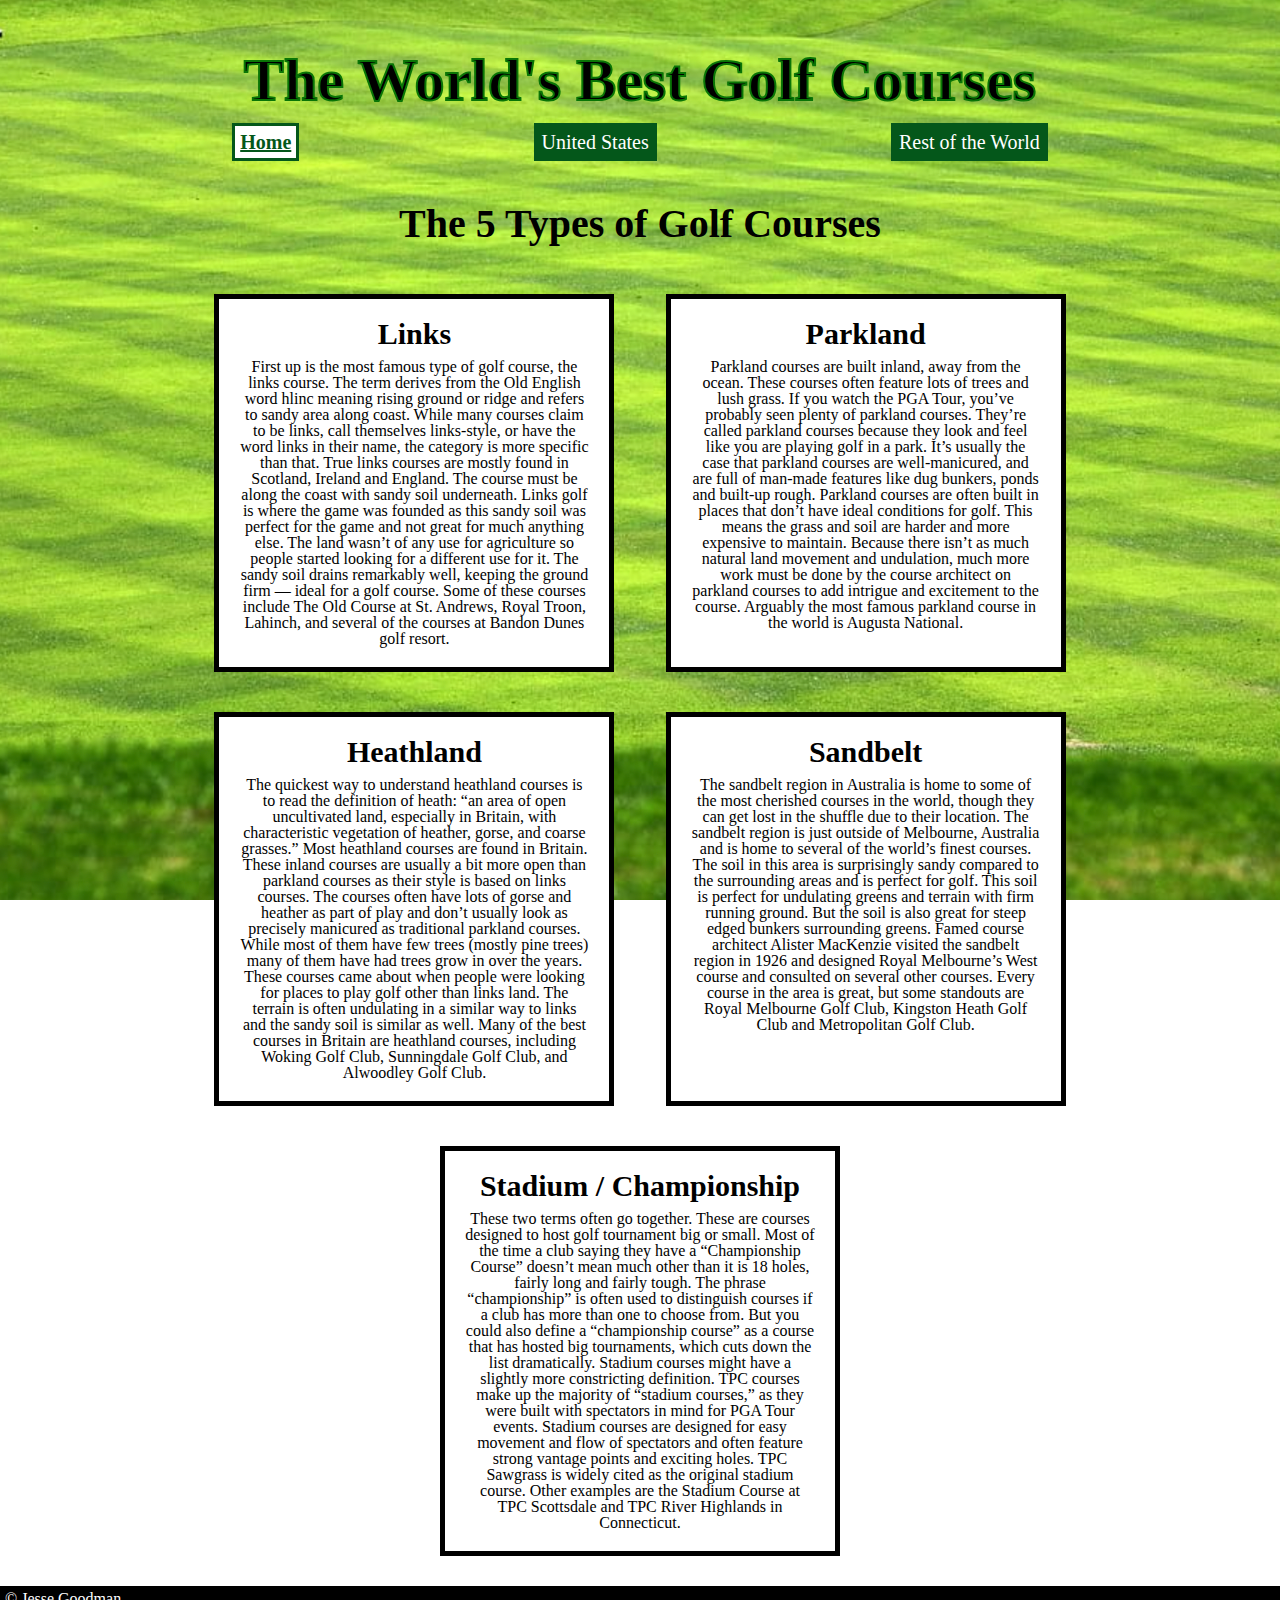
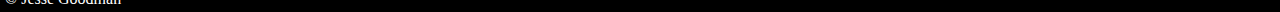
<file: home.html>
<!DOCTYPE html>
<html lang="en">
  <head>
    <meta charset="utf-8">
    <meta name="viewport" content="width=device-width, initial-scale=1.0">
    <link rel="icon" type="image/png" href="images/golf-emoji.jpg" />
    <link rel="stylesheet" type="text/css" href="css/html5reset.css">
    <link rel="stylesheet" type="text/css" href="css/style.css">
    <title>The World's Best Golf Courses</title>
  </head>
  <body>
    <header>
    <div id="skip"><a href="#main">Skip to Main Content</a></div>
    <h1 id="logo">The World's Best Golf Courses</h1>
      <nav>
          <ul class="nav-links">
            <li id="active"><a href="home.html">Home</a></li>
            <li><a href="usa.html">United States</a></li>
            <li><a href="world.html">Rest of the World</a></li>
          </ul>
        </nav>
    </header>
    <main id="main">
        <h2>The 5 Types of Golf Courses</h2>
        <div class="container">
          <div id="links">
            <h3>Links</h3>
            <p>
              First up is the most famous type of golf course, the links course. The term derives from the Old English word hlinc meaning rising ground or ridge and refers to sandy area along coast. While many courses claim to be links, call themselves links-style, or have the word links in their name, the category is more specific than that. True links courses are mostly found in Scotland, Ireland and England. The course must be along the coast with sandy soil underneath. Links golf is where the game was founded as this sandy soil was perfect for the game and not great for much anything else. The land wasn’t of any use for agriculture so people started looking for a different use for it. The sandy soil drains remarkably well, keeping the ground firm — ideal for a golf course. Some of these courses include The Old Course at St. Andrews, Royal Troon, Lahinch, and several of the courses at Bandon Dunes golf resort.
            </p>
          </div>
          <div class="parkland">
            <h3>Parkland</h3>
            <p>
              Parkland courses are built inland, away from the ocean. These courses often feature lots of trees and lush grass. If you watch the PGA Tour, you’ve probably seen plenty of parkland courses. They’re called parkland courses because they look and feel like you are playing golf in a park. It’s usually the case that parkland courses are well-manicured, and are full of man-made features like dug bunkers, ponds and built-up rough. Parkland courses are often built in places that don’t have ideal conditions for golf. This means the grass and soil are harder and more expensive to maintain. Because there isn’t as much natural land movement and undulation, much more work must be done by the course architect on parkland courses to add intrigue and excitement to the course. Arguably the most famous parkland course in the world is Augusta National.
            </p>
          </div>
          <div class="heathland">
            <h3>Heathland</h3>
            <p>
              The quickest way to understand heathland courses is to read the definition of heath: “an area of open uncultivated land, especially in Britain, with characteristic vegetation of heather, gorse, and coarse grasses.” Most heathland courses are found in Britain. These inland courses are usually a bit more open than parkland courses as their style is based on links courses. The courses often have lots of gorse and heather as part of play and don’t usually look as precisely manicured as traditional parkland courses. While most of them have few trees (mostly pine trees) many of them have had trees grow in over the years. These courses came about when people were looking for places to play golf other than links land. The terrain is often undulating in a similar way to links and the sandy soil is similar as well. Many of the best courses in Britain are heathland courses, including Woking Golf Club, Sunningdale Golf Club, and Alwoodley Golf Club.
            </p>
          </div>
          <div class="sandbelt">
            <h3>Sandbelt</h3>
            <p>
              The sandbelt region in Australia is home to some of the most cherished courses in the world, though they can get lost in the shuffle due to their location. The sandbelt region is just outside of Melbourne, Australia and is home to several of the world’s finest courses. The soil in this area is surprisingly sandy compared to the surrounding areas and is perfect for golf.
              This soil is perfect for undulating greens and terrain with firm running ground. But the soil is also great for steep edged bunkers surrounding greens. Famed course architect Alister MacKenzie visited the sandbelt region in 1926 and designed Royal Melbourne’s West course and consulted on several other courses. Every course in the area is great, but some standouts are Royal Melbourne Golf Club, Kingston Heath Golf Club and Metropolitan Golf Club.
            </p>
          </div>
          <div class="stadium">
            <h3>Stadium / Championship</h3>
            <p>
              These two terms often go together. These are courses designed to host golf tournament big or small. Most of the time a club saying they have a “Championship Course” doesn’t mean much other than it is 18 holes, fairly long and fairly tough. The phrase “championship” is often used to distinguish courses if a club has more than one to choose from. But you could also define a “championship course” as a course that has hosted big tournaments, which cuts down the list dramatically.
              Stadium courses might have a slightly more constricting definition. TPC courses make up the majority of “stadium courses,” as they were built with spectators in mind for PGA Tour events. Stadium courses are designed for easy movement and flow of spectators and often feature strong vantage points and exciting holes.
              TPC Sawgrass is widely cited as the original stadium course. Other examples are the Stadium Course at TPC Scottsdale and TPC River Highlands in Connecticut.
            </p>
          </div>
        </div>
    </main>
    <footer>
      <p> &copy; Jesse Goodman</p>
    </footer>
  </body>
</html>
</file>
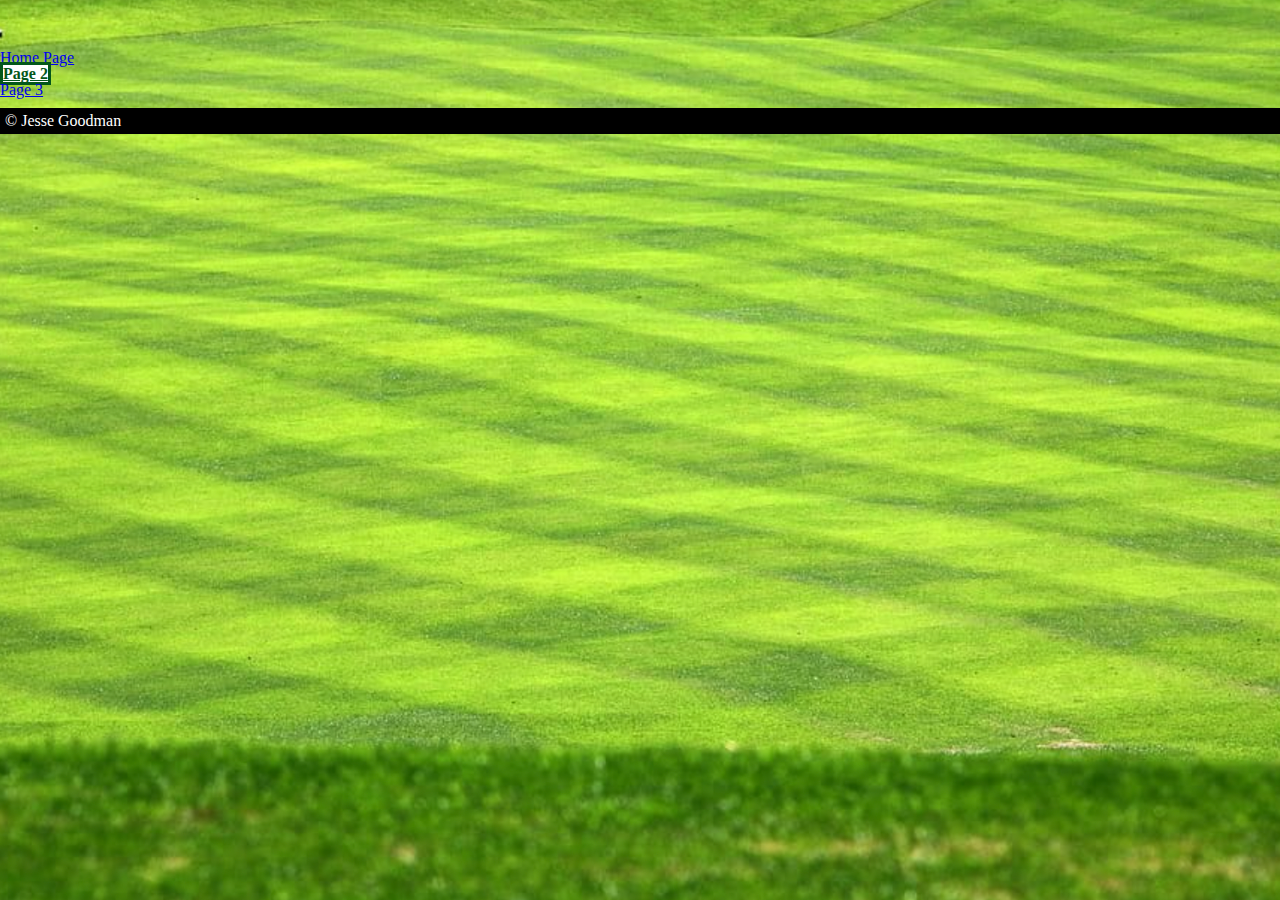
<file: page2.html>
<!DOCTYPE html>
<html lang="en">
  <head>
    <meta charset="utf-8">
    <meta name="viewport" content="width=device-width, initial-scale=1.0">
    <!-- <link rel="icon" type="image/png" href="images/swap_arrows.jpg" /> -->
    <link rel="stylesheet" type="text/css" href="css/html5reset.css">
    <link rel="stylesheet" type="text/css" href="css/style.css">
    <title>Jesse Goodman</title>
  </head>
  <body>
    <div id="skip"><a href="#main2">Skip to Main Content</a></div>
    <h1 id="logo"></h1>
    <header>
      <nav>
          <ul>
            <li><a href="home.html">Home Page</a></li>
            <li id="active"><a href="page2.html">Page 2</a></li>
            <li><a href="page3.html">Page 3</a></li>
          </ul>
        </nav>
    </header>
    <main id="main2">
  </main>
    <footer>
      <p> &copy; Jesse Goodman</p>
    </footer>
  </body>
</html>
</file>
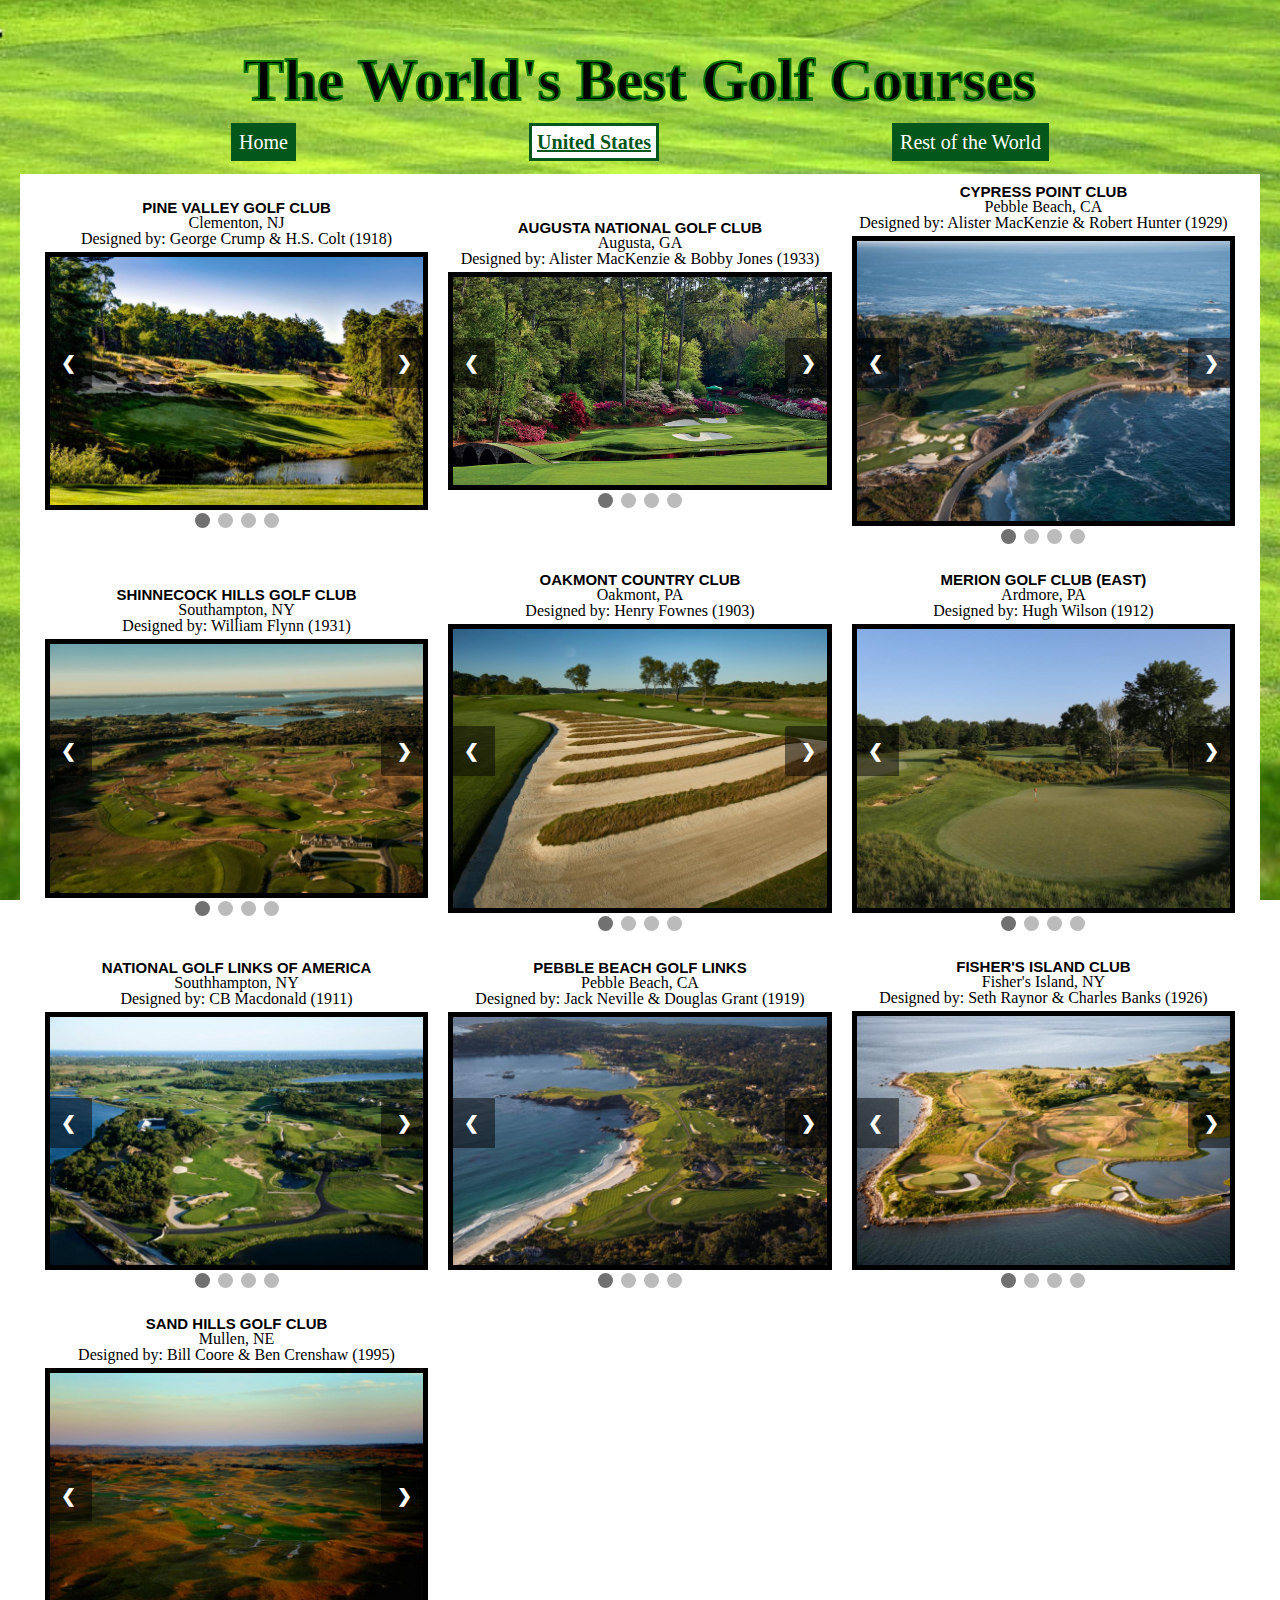
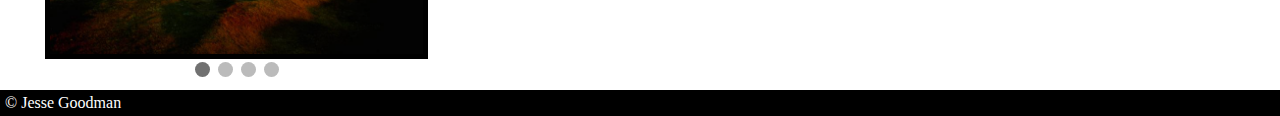
<file: usa.html>
<!DOCTYPE html>
<html lang="en">
  <head>
    <meta charset="utf-8">
    <meta name="viewport" content="width=device-width, initial-scale=1.0">
    <link rel="icon" type="image/png" href="images/golf-emoji.jpg" />
    <link rel="stylesheet" type="text/css" href="css/html5reset.css">
    <link rel="stylesheet" type="text/css" href="css/style.css">
    <title>The World's Best Golf Courses</title>
  </head>
  <body>
    <header>
    <div id="skip"><a href="#main2">Skip to Main Content</a></div>
    <h1 id="logo">The World's Best Golf Courses</h1>
      <nav>
          <ul class="nav-links">
            <li><a href="home.html">Home</a></li>
            <li id="active"><a href="usa.html">United States</a></li>
            <li><a href="world.html">Rest of the World</a></li>
          </ul>
        </nav>
    </header>
    <main id="main2">
      <div class="card USA" id="PineValley">
        <h2>PINE VALLEY GOLF CLUB</h2>
        <p>Clementon, NJ</p>
        <p>Designed by: George Crump & H.S. Colt (1918)</p>
        <div class="slides 1">
          <img src = "images/USA/Pine_Valley/pine-valley_cover.png" alt = "Pine Valley"/>
        </div>
        <div class="slides 1">
          <img src = "images/USA/Pine_Valley/pine-valley_2.jpg" alt = "Pine Valley #2"/>
        </div>
        <div class="slides 1">
          <img src = "images/USA/Pine_Valley/pine-valley_3.jpg" alt = "Pine Valley #3"/>
        </div>
        <div class="slides 1">
          <img src = "images/USA/Pine_Valley/pine-valley_4.jpg" alt = "Pine Valley #4"/>
        </div>
        <!-- Next and previous buttons -->
        <a tabindex="0" class="prev" onclick="plusSlides(-1, 0)" onkeypress="plusSlides(-1, 0)">&#10094;</a>
        <a tabindex="0" class="next" onclick="plusSlides(1, 0)" onkeypress="plusSlides(1, 0)">&#10095;</a>
        <!-- The dots/circles -->
        <div>
          <span class="dot 1" onclick="currentSlide(1, 0)"></span>
          <span class="dot 1" onclick="currentSlide(2, 0)"></span>
          <span class="dot 1" onclick="currentSlide(3, 0)"></span>
          <span class="dot 1" onclick="currentSlide(4, 0)"></span>
        </div>
      </div>

      <div class="card USA" id="Augusta">
        <h2>AUGUSTA NATIONAL GOLF CLUB</h2>
        <p>Augusta, GA</p>
        <p>Designed by: Alister MacKenzie & Bobby Jones (1933)</p>
        <div class="slides 2">
          <img src = "images/USA/Augusta/augusta_cover.jpg" alt = "August National"/>
        </div>
        <div class="slides 2">
          <img src = "images/USA/Augusta/augusta2.jpg" alt = "August National #2"/>
        </div>
        <div class="slides 2">
          <img src = "images/USA/Augusta/augusta3.jpg" alt = "August National #3"/>
        </div>
        <div class="slides 2">
          <img src = "images/USA/Augusta/augusta4.jpg" alt = "August National #4"/>
        </div>
        <!-- Next and previous buttons -->
        <a tabindex="0" class="prev" onclick="plusSlides(-1, 1)" onkeypress="plusSlides(-1, 1)">&#10094;</a>
        <a tabindex="0" class="next" onclick="plusSlides(1, 1)" onkeypress="plusSlides(1, 1)">&#10095;</a>
        <!-- The dots/circles -->
        <div>
          <span class="dot 2" onclick="currentSlide(1, 1)"></span>
          <span class="dot 2" onclick="currentSlide(2, 1)"></span>
          <span class="dot 2" onclick="currentSlide(3, 1)"></span>
          <span class="dot 2" onclick="currentSlide(4, 1)"></span>
        </div>
      </div>

      <div class="card USA" id="Cypress">
        <h2>CYPRESS POINT CLUB</h2>
        <p>Pebble Beach, CA</p>
        <p>Designed by: Alister MacKenzie & Robert Hunter (1929)</p>
        <div class="slides 3">
          <img src = "images/USA/Cypress/cypress_cover.png" alt = "Cypress Point"/>
        </div>
        <div class="slides 3">
          <img src = "images/USA/Cypress/cypress2.jpg" alt = "Cypress Point #2"/>
        </div>
        <div class="slides 3">
          <img src = "images/USA/Cypress/cypress3.jpg" alt = "Cypress Point #3"/>
        </div>
        <div class="slides 3">
          <img src = "images/USA/Cypress/cypress4.jpg" alt = "Cypress Point #4"/>
        </div>
        <!-- Next and previous buttons -->
        <a tabindex="0" class="prev" onclick="plusSlides(-1, 2)" onkeypress="plusSlides(-1, 2)">&#10094;</a>
        <a tabindex="0" class="next" onclick="plusSlides(1, 2)" onkeypress="plusSlides(1, 2)">&#10095;</a>
        <!-- The dots/circles -->
        <div>
          <span class="dot 3" onclick="currentSlide(1, 2)"></span>
          <span class="dot 3" onclick="currentSlide(2, 2)"></span>
          <span class="dot 3" onclick="currentSlide(3, 2)"></span>
          <span class="dot 3" onclick="currentSlide(4, 2)"></span>
        </div>
      </div>

      <div class="card USA" id="Shinnecock">
        <h2>SHINNECOCK HILLS GOLF CLUB</h2>
        <p>Southampton, NY</p>
        <p>Designed by: William Flynn (1931)</p>
        <div class="slides 4">
          <img src = "images/USA/Shinnecock/shinnecock_cover.png" alt = "Shinnecock Hills"/>
        </div>
        <div class="slides 4">
          <img src = "images/USA/Shinnecock/shinnecock2.jpg" alt = "Shinnecock Hills #2"/>
        </div>
        <div class="slides 4">
          <img src = "images/USA/Shinnecock/shinnecock3.jpg" alt = "Shinnecock Hills #3"/>
        </div>
        <div class="slides 4">
          <img src = "images/USA/Shinnecock/shinnecock4.jpg" alt = "Shinnecock Hills #4"/>
        </div>
        <!-- Next and previous buttons -->
        <a tabindex="0" class="prev" onclick="plusSlides(-1, 3)" onkeypress="plusSlides(-1, 3)">&#10094;</a>
        <a tabindex="0" class="next" onclick="plusSlides(1, 3)" onkeypress="plusSlides(1, 3)">&#10095;</a>
        <!-- The dots/circles -->
        <div>
          <span class="dot 4" onclick="currentSlide(1, 3)"></span>
          <span class="dot 4" onclick="currentSlide(2, 3)"></span>
          <span class="dot 4" onclick="currentSlide(3, 3)"></span>
          <span class="dot 4" onclick="currentSlide(4, 3)"></span>
        </div>
      </div>

      <div class="card USA" id="Oakmont">
        <h2>OAKMONT COUNTRY CLUB</h2>
        <p>Oakmont, PA</p>
        <p>Designed by: Henry Fownes (1903)</p>
        <div class="slides 5">
          <img src = "images/USA/Oakmont/oakmont_cover.png" alt = "Oakmont"/>
        </div>
        <div class="slides 5">
          <img src = "images/USA/Oakmont/oakmont2.jpg" alt = "Oakmont #2"/>
        </div>
        <div class="slides 5">
          <img src = "images/USA/Oakmont/oakmont3.jpg" alt = "Oakmont #3"/>
        </div>
        <div class="slides 5">
          <img src = "images/USA/Oakmont/oakmont4.jpg" alt = "Oakmont #4"/>
        </div>
        <!-- Next and previous buttons -->
        <a tabindex="0" class="prev" onclick="plusSlides(-1, 4)" onkeypress="plusSlides(-1, 4)">&#10094;</a>
        <a tabindex="0" class="next" onclick="plusSlides(1, 4)" onkeypress="plusSlides(1, 4)">&#10095;</a>
        <!-- The dots/circles -->
        <div>
          <span class="dot 5" onclick="currentSlide(1, 4)"></span>
          <span class="dot 5" onclick="currentSlide(2, 4)"></span>
          <span class="dot 5" onclick="currentSlide(3, 4)"></span>
          <span class="dot 5" onclick="currentSlide(4, 4)"></span>
        </div>
      </div>

      <div class="card USA" id="Merion">
        <h2>MERION GOLF CLUB (EAST)</h2>
        <p>Ardmore, PA</p>
        <p>Designed by: Hugh Wilson (1912)</p>
        <div class="slides 6">
          <img src = "images/USA/Merion/merion_cover.png" alt = "Merion (East)"/>
        </div>
        <div class="slides 6">
          <img src = "images/USA/Merion/merion2.jpg" alt = "Merion (East) #2"/>
        </div>
        <div class="slides 6">
          <img src = "images/USA/Merion/merion3.jpg" alt = "Merion (East) #3"/>
        </div>
        <div class="slides 6">
          <img src = "images/USA/Merion/merion4.jpg" alt = "Merion (East) #4"/>
        </div>
        <!-- Next and previous buttons -->
        <a tabindex="0" class="prev" onclick="plusSlides(-1, 5)" onkeypress="plusSlides(-1, 5)">&#10094;</a>
        <a tabindex="0" class="next" onclick="plusSlides(1, 5)" onkeypress="plusSlides(1, 5)">&#10095;</a>
        <!-- The dots/circles -->
        <div>
          <span class="dot 6" onclick="currentSlide(1, 5)"></span>
          <span class="dot 6" onclick="currentSlide(2, 5)"></span>
          <span class="dot 6" onclick="currentSlide(3, 5)"></span>
          <span class="dot 6" onclick="currentSlide(4, 5)"></span>
        </div>
      </div>

      <div class="card USA" id="National">
        <h2>NATIONAL GOLF LINKS OF AMERICA</h2>
        <p>Southhampton, NY</p>
        <p>Designed by: CB Macdonald (1911)</p>
        <div class="slides 7">
          <img src = "images/USA/National/national_cover.png" alt = "National"/>
        </div>
        <div class="slides 7">
          <img src = "images/USA/National/national2.jpg" alt = "National #2"/>
        </div>
        <div class="slides 7">
          <img src = "images/USA/National/national3.jpg" alt = "National #3"/>
        </div>
        <div class="slides 7">
          <img src = "images/USA/National/national4.jpg" alt = "National #4"/>
        </div>
        <!-- Next and previous buttons -->
        <a tabindex="0" class="prev" onclick="plusSlides(-1, 6)" onkeypress="plusSlides(-1, 6)">&#10094;</a>
        <a tabindex="0" class="next" onclick="plusSlides(1, 6)" onkeypress="plusSlides(1, 6)">&#10095;</a>
        <!-- The dots/circles -->
        <div>
          <span class="dot 7" onclick="currentSlide(1, 6)"></span>
          <span class="dot 7" onclick="currentSlide(2, 6)"></span>
          <span class="dot 7" onclick="currentSlide(3, 6)"></span>
          <span class="dot 7" onclick="currentSlide(4, 6)"></span>
        </div>
      </div>

      <div class="card USA" id="PebbleBeach">
        <h2>PEBBLE BEACH GOLF LINKS</h2>
        <p>Pebble Beach, CA</p>
        <p>Designed by: Jack Neville & Douglas Grant (1919)</p>
        <div class="slides 8">
          <img src = "images/USA/Pebble_Beach/pebble-beach_cover.png" alt = "Pebble Beach"/>
        </div>
        <div class="slides 8">
          <img src = "images/USA/Pebble_Beach/pebble-beach2.jpg" alt = "Pebble Beach #2"/>
        </div>
        <div class="slides 8">
          <img src = "images/USA/Pebble_Beach/pebble-beach3.jpg" alt = "Pebble Beach #3"/>
        </div>
        <div class="slides 8">
          <img src = "images/USA/Pebble_Beach/pebble-beach4.jpg" alt = "Pebble Beach #4"/>
        </div>
        <!-- Next and previous buttons -->
        <a tabindex="0" class="prev" onclick="plusSlides(-1, 7)" onkeypress="plusSlides(-1, 7)">&#10094;</a>
        <a tabindex="0" class="next" onclick="plusSlides(1, 7)" onkeypress="plusSlides(1, 7)">&#10095;</a>
        <!-- The dots/circles -->
        <div>
          <span class="dot 8" onclick="currentSlide(1, 7)"></span>
          <span class="dot 8" onclick="currentSlide(2, 7)"></span>
          <span class="dot 8" onclick="currentSlide(3, 7)"></span>
          <span class="dot 8" onclick="currentSlide(4, 7)"></span>
        </div>
      </div>

      <div class="card USA" id="Fishers">
        <h2>FISHER'S ISLAND CLUB</h2>
        <p>Fisher's Island, NY</p>
        <p>Designed by: Seth Raynor & Charles Banks (1926)</p>
        <div class="slides 9">
          <img src = "images/USA/Fisher's_Island/fisher's-island_cover.png" alt = "Fisher's Island"/>
        </div>
        <div class="slides 9">
          <img src = "images/USA/Fisher's_Island/fisher's-island2.jpg" alt = "Fisher's Island #2"/>
        </div>
        <div class="slides 9">
          <img src = "images/USA/Fisher's_Island/fisher's-island3.jpg" alt = "Fisher's Island #3"/>
        </div>
        <div class="slides 9">
          <img src = "images/USA/Fisher's_Island/fisher's-island4.jpg" alt = "Fisher's Island #4"/>
        </div>
        <!-- Next and previous buttons -->
        <a tabindex="0" class="prev" onclick="plusSlides(-1, 8)" onkeypress="plusSlides(-1, 8)">&#10094;</a>
        <a tabindex="0" class="next" onclick="plusSlides(1, 8)" onkeypress="plusSlides(1, 8)">&#10095;</a>
        <!-- The dots/circles -->
        <div>
          <span class="dot 9" onclick="currentSlide(1, 8)"></span>
          <span class="dot 9" onclick="currentSlide(2, 8)"></span>
          <span class="dot 9" onclick="currentSlide(3, 8)"></span>
          <span class="dot 9" onclick="currentSlide(4, 8)"></span>
        </div>
      </div>

      <div class="card USA" id="SandHills">
        <h2>SAND HILLS GOLF CLUB</h2>
        <p>Mullen, NE</p>
        <p>Designed by: Bill Coore & Ben Crenshaw (1995)</p>
        <div class="slides 10">
          <img src = "images/USA/Sand_Hills/sand-hills_cover.png" alt = "Sand Hills"/>
        </div>
        <div class="slides 10">
          <img src = "images/USA/Sand_Hills/sand-hills2.jpg" alt = "Sand Hills #2"/>
        </div>
        <div class="slides 10">
          <img src = "images/USA/Sand_Hills/sand-hills3.jpg" alt = "Sand Hills #3"/>
        </div>
        <div class="slides 10">
          <img src = "images/USA/Sand_Hills/sand-hills4.jpg" alt = "Sand Hills #4"/>
        </div>
        <!-- Next and previous buttons -->
        <a tabindex="0" class="prev" onclick="plusSlides(-1, 9)" onkeypress="plusSlides(-1, 9)">&#10094;</a>
        <a tabindex="0" class="next" onclick="plusSlides(1, 9)" onkeypress="plusSlides(1, 9)">&#10095;</a>
        <!-- The dots/circles -->
        <div>
          <span class="dot 10" onclick="currentSlide(1, 9)"></span>
          <span class="dot 10" onclick="currentSlide(2, 9)"></span>
          <span class="dot 10" onclick="currentSlide(3, 9)"></span>
          <span class="dot 10" onclick="currentSlide(4, 9)"></span>
        </div>
      </div>

      <script src="js/USA_slideshow.js"></script>
    </main>
    <footer>
      <p> &copy; Jesse Goodman</p>
    </footer>
  </body>
</html>
</file>
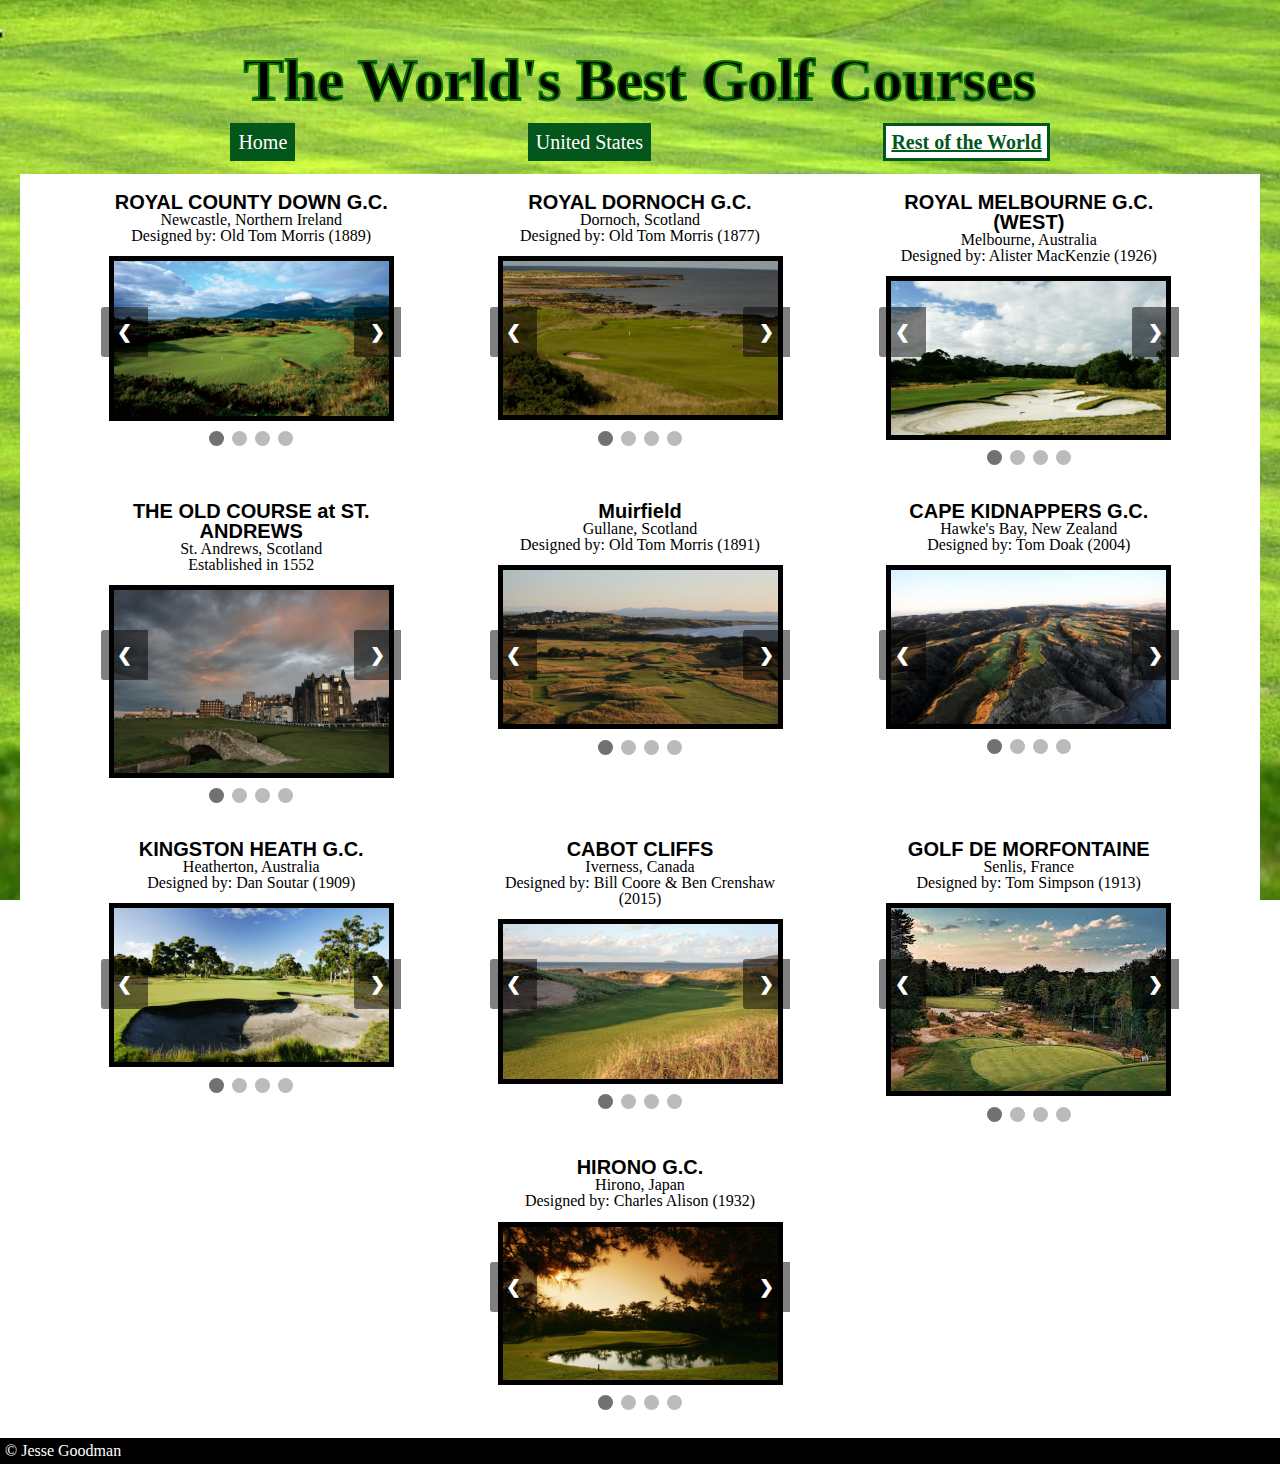
<file: world.html>
<!DOCTYPE html>
<html lang="en">
  <head>
    <meta charset="utf-8">
    <meta name="viewport" content="width=device-width, initial-scale=1.0">
    <link rel="icon" type="image/png" href="images/golf-emoji.jpg" />
    <link rel="stylesheet" type="text/css" href="css/html5reset.css">
    <link rel="stylesheet" type="text/css" href="css/style.css">
    <title>The World's Best Golf Courses</title>
  </head>
  <body>
    <header>
    <div id="skip"><a href="#main3">Skip to Main Content</a></div>
    <h1 id="logo">The World's Best Golf Courses</h1>
      <nav>
          <ul class="nav-links">
            <li><a href="home.html">Home</a></li>
            <li><a href="usa.html">United States</a></li>
            <li id="active"><a href="world.html">Rest of the World</a></li>
          </ul>
        </nav>
    </header>
    <main id = "main3">
      <div class="card World" id="RoyalCountyDown">
        <h2>ROYAL COUNTY DOWN G.C.</h2>
        <p>Newcastle, Northern Ireland</p>
        <p>Designed by: Old Tom Morris (1889)</p>
        <div class="slidesW 1">
          <img src = "images/World/RoyalCountyDown/royal-county-down1.png" alt = "Royal County Down"/>
        </div>
        <div class="slidesW 1">
          <img src = "images/World/RoyalCountyDown/royal-county-down2.jpg" alt = "Royal County Down #2"/>
        </div>
        <div class="slidesW 1">
          <img src = "images/World/RoyalCountyDown/royal-county-down3.jpg" alt = "Royal County Down #3"/>
        </div>
        <div class="slidesW 1">
          <img src = "images/World/RoyalCountyDown/royal-county-down4.jpg" alt = "Royal County Down #4"/>
        </div>
        <!-- Next and previous buttons -->
        <a tabindex="0" class="prev" onclick="plusSlides(-1, 0)" onkeypress="plusSlides(-1, 0)">&#10094;</a>
        <a tabindex="0" class="next" onclick="plusSlides(1, 0)" onkeypress="plusSlides(1, 0)">&#10095;</a>
        <!-- The dots/circles -->
        <div>
          <span class="dot 1W" onclick="currentSlide(1, 0)"></span>
          <span class="dot 1W" onclick="currentSlide(2, 0)"></span>
          <span class="dot 1W" onclick="currentSlide(3, 0)"></span>
          <span class="dot 1W" onclick="currentSlide(4, 0)"></span>
        </div>
      </div>

      <div class="card World" id="RoyalDornoch">
        <h2>ROYAL DORNOCH G.C.</h2>
        <p>Dornoch, Scotland</p>
        <p>Designed by: Old Tom Morris (1877)</p>
        <div class="slidesW 2">
          <img src = "images/World/RoyalDornoch/royal-dornoch1.png" alt = "Royal Dornoch"/>
        </div>
        <div class="slidesW 2">
          <img src = "images/World/RoyalDornoch/royal-dornoch2.jpg" alt = "Royal Dornoch #2"/>
        </div>
        <div class="slidesW 2">
          <img src = "images/World/RoyalDornoch/royal-dornoch3.jpg" alt = "Royal Dornoch #3"/>
        </div>
        <div class="slidesW 2">
          <img src = "images/World/RoyalDornoch/royal-dornoch4.jpg" alt = "Royal Dornoch #4"/>
        </div>
        <!-- Next and previous buttons -->
        <a tabindex="0" class="prev" onclick="plusSlides(-1, 1)" onkeypress="plusSlides(-1, 1)">&#10094;</a>
        <a tabindex="0" class="next" onclick="plusSlides(1, 1)" onkeypress="plusSlides(1, 1)">&#10095;</a>
        <!-- The dots/circles -->
        <div>
          <span class="dot 2W" onclick="currentSlide(1, 1)"></span>
          <span class="dot 2W" onclick="currentSlide(2, 1)"></span>
          <span class="dot 2W" onclick="currentSlide(3, 1)"></span>
          <span class="dot 2W" onclick="currentSlide(4, 1)"></span>
        </div>
      </div>

      <div class="card World" id="RoyalMelbourne">
        <h2>ROYAL MELBOURNE G.C. (WEST)</h2>
        <p>Melbourne, Australia</p>
        <p>Designed by: Alister MacKenzie (1926)</p>
        <div class="slidesW 3">
          <img src = "images/World/RoyalMelbourne/royal-melbourne1.png" alt = "Royal Melbourne"/>
        </div>
        <div class="slidesW 3">
          <img src = "images/World/RoyalMelbourne/royal-melbourne2.jpg" alt = "Royal Melbourne #2"/>
        </div>
        <div class="slidesW 3">
          <img src = "images/World/RoyalMelbourne/royal-melbourne3.jpg" alt = "Royal Melbourne #3"/>
        </div>
        <div class="slidesW 3">
          <img src = "images/World/RoyalMelbourne/royal-melbourne4.jpg" alt = "Royal Melbourne #4"/>
        </div>
        <!-- Next and previous buttons -->
        <a tabindex="0" class="prev" onclick="plusSlides(-1, 2)" onkeypress="plusSlides(-1, 2)">&#10094;</a>
        <a tabindex="0" class="next" onclick="plusSlides(1, 2)" onkeypress="plusSlides(1, 2)">&#10095;</a>
        <!-- The dots/circles -->
        <div>
          <span class="dot 3W" onclick="currentSlide(1, 2)"></span>
          <span class="dot 3W" onclick="currentSlide(2, 2)"></span>
          <span class="dot 3W" onclick="currentSlide(3, 2)"></span>
          <span class="dot 3W" onclick="currentSlide(4, 2)"></span>
        </div>
      </div>

      <div class="card World" id="OldCourse">
        <h2>THE OLD COURSE at ST. ANDREWS</h2>
        <p>St. Andrews, Scotland</p>
        <p>Established in 1552</p>
        <div class="slidesW 4">
          <img src = "images/World/OldCourse/old-course1.png" alt = "St. Andrews Old Course"/>
        </div>
        <div class="slidesW 4">
          <img src = "images/World/OldCourse/old-course2.jpg" alt = "St. Andrews Old Course #2"/>
        </div>
        <div class="slidesW 4">
          <img src = "images/World/OldCourse/old-course3.jpg" alt = "St. Andrews Old Course #3"/>
        </div>
        <div class="slidesW 4">
          <img src = "images/World/OldCourse/old-course4.jpg" alt = "St. Andrews Old Course #4"/>
        </div>
        <!-- Next and previous buttons -->
        <a tabindex="0" class="prev" onclick="plusSlides(-1, 3)" onkeypress="plusSlides(-1, 3)">&#10094;</a>
        <a tabindex="0" class="next" onclick="plusSlides(1, 3)" onkeypress="plusSlides(1, 3)">&#10095;</a>
        <!-- The dots/circles -->
        <div>
          <span class="dot 4W" onclick="currentSlide(1, 3)"></span>
          <span class="dot 4W" onclick="currentSlide(2, 3)"></span>
          <span class="dot 4W" onclick="currentSlide(3, 3)"></span>
          <span class="dot 4W" onclick="currentSlide(4, 3)"></span>
        </div>
      </div>

      <div class="card World" id="Muirfield">
        <h2>Muirfield</h2>
        <p>Gullane, Scotland</p>
        <p>Designed by: Old Tom Morris (1891)</p>
        <div class="slidesW 5">
          <img src = "images/World/Muirfield/muirfield1.png" alt = "Muirfield"/>
        </div>
        <div class="slidesW 5">
          <img src = "images/World/Muirfield/muirfield2.jpg" alt = "Muirfield #2"/>
        </div>
        <div class="slidesW 5">
          <img src = "images/World/Muirfield/muirfield3.jpg" alt = "Muirfield #3"/>
        </div>
        <div class="slidesW 5">
          <img src = "images/World/Muirfield/muirfield4.jpg" alt = "Muirfield #4"/>
        </div>
        <!-- Next and previous buttons -->
        <a tabindex="0" class="prev" onclick="plusSlides(-1, 4)" onkeypress="plusSlides(-1, 4)">&#10094;</a>
        <a tabindex="0" class="next" onclick="plusSlides(1, 4)" onkeypress="plusSlides(1, 4)">&#10095;</a>
        <!-- The dots/circles -->
        <div>
          <span class="dot 5W" onclick="currentSlide(1, 4)"></span>
          <span class="dot 5W" onclick="currentSlide(2, 4)"></span>
          <span class="dot 5W" onclick="currentSlide(3, 4)"></span>
          <span class="dot 5W" onclick="currentSlide(4, 4)"></span>
        </div>
      </div>

      <div class="card World" id="CapeKidnappers">
        <h2>CAPE KIDNAPPERS G.C.</h2>
        <p>Hawke's Bay, New Zealand</p>
        <p>Designed by: Tom Doak (2004)</p>
        <div class="slidesW 6">
          <img src = "images/World/CapeKidnappers/cape-kidnappers1.png" alt = "Cape Kidnappers"/>
        </div>
        <div class="slidesW 6">
          <img src = "images/World/CapeKidnappers/cape-kidnappers2.jpg" alt = "Cape Kidnappers #2"/>
        </div>
        <div class="slidesW 6">
          <img src = "images/World/CapeKidnappers/cape-kidanppers3.jpg" alt = "Cape Kidnappers #3"/>
        </div>
        <div class="slidesW 6">
          <img src = "images/World/CapeKidnappers/cape-kidnappers4.jpg" alt = "Cape Kidnappers #4"/>
        </div>
        <!-- Next and previous buttons -->
        <a tabindex="0" class="prev" onclick="plusSlides(-1, 5)" onkeypress="plusSlides(-1, 5)">&#10094;</a>
        <a tabindex="0" class="next" onclick="plusSlides(1, 5)" onkeypress="plusSlides(1, 5)">&#10095;</a>
        <!-- The dots/circles -->
        <div>
          <span class="dot 6W" onclick="currentSlide(1, 5)"></span>
          <span class="dot 6W" onclick="currentSlide(2, 5)"></span>
          <span class="dot 6W" onclick="currentSlide(3, 5)"></span>
          <span class="dot 6W" onclick="currentSlide(4, 5)"></span>
        </div>
      </div>

      <div class="card World" id="KingstonHeath">
        <h2>KINGSTON HEATH G.C.</h2>
        <p>Heatherton, Australia</p>
        <p>Designed by: Dan Soutar (1909)</p>
        <div class="slidesW 7">
          <img src = "images/World/KingstonHeath/kingston-heath1.png" alt = "Kingston Heath"/>
        </div>
        <div class="slidesW 7">
          <img src = "images/World/KingstonHeath/kingston-heath2.jpg" alt = "Kingston Heath #2"/>
        </div>
        <div class="slidesW 7">
          <img src = "images/World/KingstonHeath/kingston-heath3.jpg" alt = "Kingston Heath #3"/>
        </div>
        <div class="slidesW 7">
          <img src = "images/World/KingstonHeath/kingston-heath4.jpg" alt = "Kingston Heath #4"/>
        </div>
        <!-- Next and previous buttons -->
        <a tabindex="0" class="prev" onclick="plusSlides(-1, 6)" onkeypress="plusSlides(-1, 6)">&#10094;</a>
        <a tabindex="0" class="next" onclick="plusSlides(1, 6)" onkeypress="plusSlides(1, 6)">&#10095;</a>
        <!-- The dots/circles -->
        <div>
          <span class="dot 7W" onclick="currentSlide(1, 6)"></span>
          <span class="dot 7W" onclick="currentSlide(2, 6)"></span>
          <span class="dot 7W" onclick="currentSlide(3, 6)"></span>
          <span class="dot 7W" onclick="currentSlide(4, 6)"></span>
        </div>
      </div>

      <div class="card World" id="CabotCliffs">
        <h2>CABOT CLIFFS</h2>
        <p>Iverness, Canada</p>
        <p>Designed by: Bill Coore & Ben Crenshaw (2015)</p>
        <div class="slidesW 8">
          <img src = "images/World/CabotCliffs/cabot-cliffs1.png" alt = "Cabot Cliffs"/>
        </div>
        <div class="slidesW 8">
          <img src = "images/World/CabotCliffs/cabot-cliffs2.jpg" alt = "Cabot Cliffs #2"/>
        </div>
        <div class="slidesW 8">
          <img src = "images/World/CabotCliffs/cabot-cliffs3.jpg" alt = "Cabot Cliffs #3"/>
        </div>
        <div class="slidesW 8">
          <img src = "images/World/CabotCliffs/cabot-cliffs4.jpg" alt = "Cabot Cliffs #4"/>
        </div>
        <!-- Next and previous buttons -->
        <a tabindex="0" class="prev" onclick="plusSlides(-1, 7)" onkeypress="plusSlides(-1, 7)">&#10094;</a>
        <a tabindex="0" class="next" onclick="plusSlides(1, 7)" onkeypress="plusSlides(1, 7)">&#10095;</a>
        <!-- The dots/circles -->
        <div>
          <span class="dot 8W" onclick="currentSlide(1, 7)"></span>
          <span class="dot 8W" onclick="currentSlide(2, 7)"></span>
          <span class="dot 8W" onclick="currentSlide(3, 7)"></span>
          <span class="dot 8W" onclick="currentSlide(4, 7)"></span>
        </div>
      </div>

      <div class="card World" id="Morfontaine">
        <h2>GOLF DE MORFONTAINE</h2>
        <p>Senlis, France</p>
        <p>Designed by: Tom Simpson (1913)</p>
        <div class="slidesW 9">
          <img src = "images/World/Morfontaine/morfontaine1.jpg" alt = "Golf de Morfontaine"/>
        </div>
        <div class="slidesW 9">
          <img src = "images/World/Morfontaine/morfontaine2.jpg" alt = "Golf de Morfontaine #2"/>
        </div>
        <div class="slidesW 9">
          <img src = "images/World/Morfontaine/morfontaine3.jpg" alt = "Golf de Morfontaine #3"/>
        </div>
        <div class="slidesW 9">
          <img src = "images/World/Morfontaine/morfontaine4.jpg" alt = "Golf de Morfontaine #4"/>
        </div>
        <!-- Next and previous buttons -->
        <a tabindex="0" class="prev" onclick="plusSlides(-1, 8)" onkeypress="plusSlides(-1, 8)">&#10094;</a>
        <a tabindex="0" class="next" onclick="plusSlides(1, 8)" onkeypress="plusSlides(1, 8)">&#10095;</a>
        <!-- The dots/circles -->
        <div>
          <span class="dot 9W" onclick="currentSlide(1, 8)"></span>
          <span class="dot 9W" onclick="currentSlide(2, 8)"></span>
          <span class="dot 9W" onclick="currentSlide(3, 8)"></span>
          <span class="dot 9W" onclick="currentSlide(4, 8)"></span>
        </div>
      </div>

      <div class="card World" id="Hirono">
        <h2>HIRONO G.C.</h2>
        <p>Hirono, Japan</p>
        <p>Designed by: Charles Alison (1932)</p>
        <div class="slidesW 10">
          <img src = "images/World/Hirono/hirono1.png" alt = "Hirono Golf Club"/>
        </div>
        <div class="slidesW 10">
          <img src = "images/World/Hirono/hirono2.jpg" alt = "Hirono Golf Club #2"/>
        </div>
        <div class="slidesW 10">
          <img src = "images/World/Hirono/hirono3.jpg" alt = "Hirono Golf Club #3"/>
        </div>
        <div class="slidesW 10">
          <img src = "images/World/Hirono/hirono4.jpg" alt = "Hirono Golf Club #4"/>
        </div>
        <!-- Next and previous buttons -->
        <a tabindex="0" class="prev" onclick="plusSlides(-1, 9)" onkeypress="plusSlides(-1, 9)">&#10094;</a>
        <a tabindex="0" class="next" onclick="plusSlides(1, 9)" onkeypress="plusSlides(1, 9)">&#10095;</a>
        <!-- The dots/circles -->
        <div>
          <span class="dot 10W" onclick="currentSlide(1, 9)"></span>
          <span class="dot 10W" onclick="currentSlide(2, 9)"></span>
          <span class="dot 10W" onclick="currentSlide(3, 9)"></span>
          <span class="dot 10W" onclick="currentSlide(4, 9)"></span>
        </div>
      </div>

      <script src="js/World_slideshow.js"></script>
    </main>
    <footer>
      <p> &copy; Jesse Goodman</p>
    </footer>
  </body>
</html>
</file>
<file: css/style.css>
* {
    box-sizing: border-box;
}
/* Mobile view */
body {
    background-image: url("../images/background.png");
    background-attachment: fixed;
    background-position: center;
    background-repeat: no-repeat;
    background-size: cover;
}
.container {
    display: flex;
    flex-wrap: wrap;
    justify-content: center;
    margin-top: 30px;
    text-align: center;
}
#main h2 {
    margin-top: 40px;
    text-align: center;
    font-size: 40px;
}
.container div {
    background: white;
    border: 5px solid black;
    flex-basis: 400px;
    margin: 20px 2% 20px 2%;
    padding: 20px;
}
#main div h3 {
    margin-bottom: 10px;
    font-size: 30px;
}
#main2, #main3 {
    margin-left: 20px;
    margin-right: 20px;
    background-color: white;
}
footer {
    background: black;
    color: white;
    margin-top: 10px;
    padding: 5px;
}
#skip {
    background: black;
    padding: 5px;
    position: absolute;
    right: 20px;
    top: -100px;
    font-size: 15px;
}    
#skip a{
    color: #12B00C;
    font-weight: 600;
}
#logo {
    margin-top: 50px;
    text-align: center; 
    font-size: 60px;
    color: black;
    font-weight: 900;
    -webkit-text-stroke-width: 2px;
    -webkit-text-stroke-color: #0a7506;
    margin-left: 20px;
    margin-right: 20px;
}
.nav-links {
    display: flex;
    flex-direction: column;
    align-items: center;
    margin: 10px;
}
.nav-links li{
    margin: 12px;
}
.nav-links li a {
    text-decoration: none;
    color: white;
    border: 3px solid #04571a;
    padding: 5px;
    background-color: #04571a;
}
#active a{
    background-color: white;
    color: #04571a;
    border: 3px solid #04571a;
    text-decoration: underline;
    font-weight: bold;
}
nav ul li a:hover, nav ul li a:focus {
    text-decoration: underline;
}

/* USA page */
#main2 {
    display: grid;
    grid-template-columns: 1fr 20fr 1fr;
    row-gap: 15px;
}
#main2 div {
    grid-column: 2 / span 1;
    text-align: center;
    width: 100%
}
.card img {
    border: 5px solid black;
    margin-top: 5px;
    width: 100%;
}
.card h2 {
    font-family: sans-serif;
    margin-top: 10px;
    font-size: 20px;
}

/* slideshow */
.card {
    width: 100%;
    position: relative;
    margin: auto;
}
.slides {
    display: none;
}
.prev, .next {
    cursor: pointer;
    position: absolute;
    top: 50%;
    width: auto;
    margin-top: -22px;
    padding: 16px;
    color: white;
    font-weight: bold;
    font-size: 18px;
    transition: 0.6s ease;
    border-radius: 0 3px 3px 0;
    user-select: none;
    background: rgba(0,0,0,0.5);
}
/* Position the next and prev buttons */
.next {
    right: 0;
    border-radius: 3px 0 0 3px;
}
.prev {
    left: 0;
    border-radius: 3px 0 0 3px;
}
/* On hover, add a black background color with a little bit see-through */
.prev:hover, .next:hover {
    background-color: rgba(0,0,0,0.8);
}
/* The dots/bullets/indicators */
.dot {
    cursor: pointer;
    height: 15px;
    width: 15px;
    margin: 0 2px;
    background-color: #bbb;
    border-radius: 50%;
    display: inline-block;
    transition: background-color 0.6s ease;
}
.active, .dot:hover {
    background-color: #717171;
}

/* Rest of World page */
#main3 {
    display: flex;
    flex-direction: row;
    flex-wrap: wrap;
    justify-content: space-evenly;
    text-align: center;
}
#main3 div {
    flex-basis: 430px;
    margin: 7.5px;
}
.slidesW {
    display: none;
}


/* Media Query –– min-width 700px */
@Media screen and (min-width: 700px) {
    .nav-links {
        flex-direction: row;
        justify-content: center;
    }
    #logo {
        font-size: 50px;
    }

    /* USA page */
    #main2 {
        display: grid;
        grid-template-columns: 1fr 60fr 60fr 1fr;
        row-gap: 15px;
        column-gap: 20px;
    }
    #main2 div:nth-child(odd) {
        grid-column: 2 / span 1;
    }
    #main2 div:nth-child(even) {
        grid-column: 3 / span 1;
    }
    #main2 div h2 {
        font-size: 15px;
    }

    /* World page */
    #main3 div {
        flex-basis: 320px;
    }
}

/* Media Query –– min-width 1000px */
@media screen and (min-width: 1000px){
    .nav-links {
        justify-content: space-evenly;
    }
    .nav-links li a {
        font-size: 20px;
    }
    #logo {
        font-size: 60px;
    }

    /* USA page */
    #main2 {
        display: grid;
        grid-template-columns: 1fr 80fr 80fr 80fr 1fr;
        row-gap: 15px;
        column-gap: 20px;
    }
    #main2 div:nth-child(3n + 1) {
        grid-column: 2 / span 1;
    }
    #main2 div:nth-child(3n + 2) {
        grid-column: 3 / span 1;
    }
    #main2 div:nth-child(3n + 3) {
        grid-column: 4 / span 1;
    }
    #SandHills {
        grid-column: 3 / span 1;
    }
    #main2 div img {
        height: 85%;
    }
    #main3 div {
        flex-basis: 300px;
    }
}

@media (prefers-reduced-motion: reduce) {
    body {
        background-size: 100%;
        background-repeat: repeat;
        background-attachment: inherit;
    }
}
</file>
